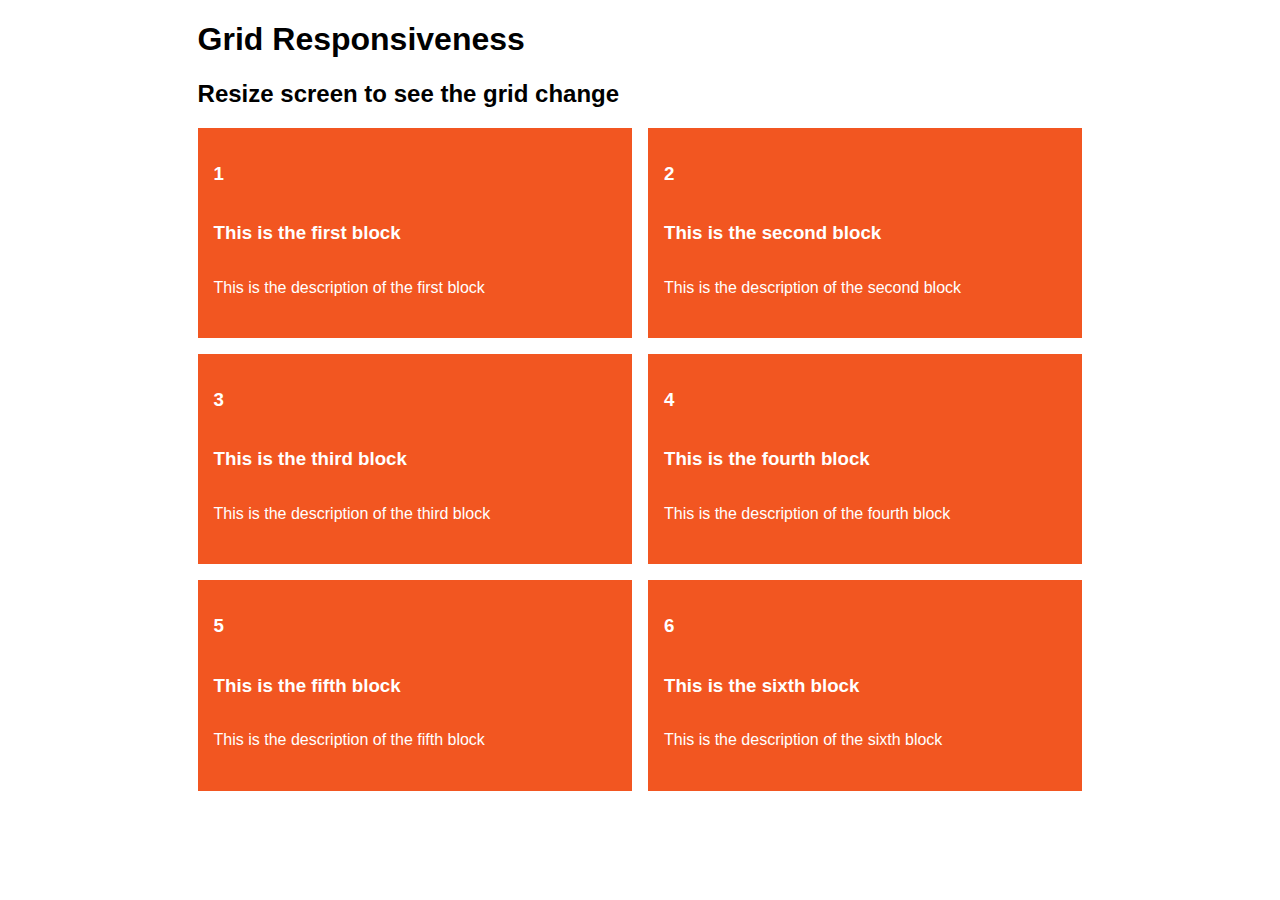
<file: number-3/index.html>
<!DOCTYPE html>
<html>
    <head>
        <title>Nick Berliner</title>
        <link rel="stylesheet" href="./style.css" />
    </head>
    <body>
        <div class="container">
            <h1>Grid Responsiveness</h1> 
            <h2>Resize screen to see the grid change</h2> 
            <div class="grid-container">
                <div class="block">
                    <h3>1</h3>
                    <h3>This is the first block</h3>
                    <p>This is the description of the first block</p>
                </div>
                <div class="block">
                    <h3>2</h3>
                    <h3>This is the second block</h3>
                    <p>This is the description of the second block</p>
                </div>
                <div class="block">
                    <h3>3</h3>
                    <h3>This is the third block</h3>
                    <p>This is the description of the third block</p>
                </div>
                <div class="block">
                    <h3>4</h3>
                    <h3>This is the fourth block</h3>
                    <p>This is the description of the fourth block</p>
                </div>
                <div class="block">
                    <h3>5</h3>
                    <h3>This is the fifth block</h3>
                    <p>This is the description of the fifth block</p>
                </div>
                <div class="block">
                    <h3>6</h3>
                    <h3>This is the sixth block</h3>
                    <p>This is the description of the sixth block</p>
                </div>
            </div>  
        </div>
    </body>
</html>
</file>
<file: number-3/style.css>
html {
    font-family: Arial, Helvetica, sans-serif;
}

.container {
    width: 70%;
    margin: auto;
}

.grid-container {
    display: grid;
    grid-gap: 1em;
}

@media (min-width: 700px) {
    .grid-container {
        grid-template-columns: 1fr 1fr;
    }
}

@media(min-width: 1300px) {
    .grid-container {
        grid-template-columns: 1fr 1fr 1fr;
    }
}

.block {
    display: grid;
    grid-template-rows: 1fr 1fr 1fr;
    background-color: #f25621;
    padding: 1em;
    color: white;
}
</file>
